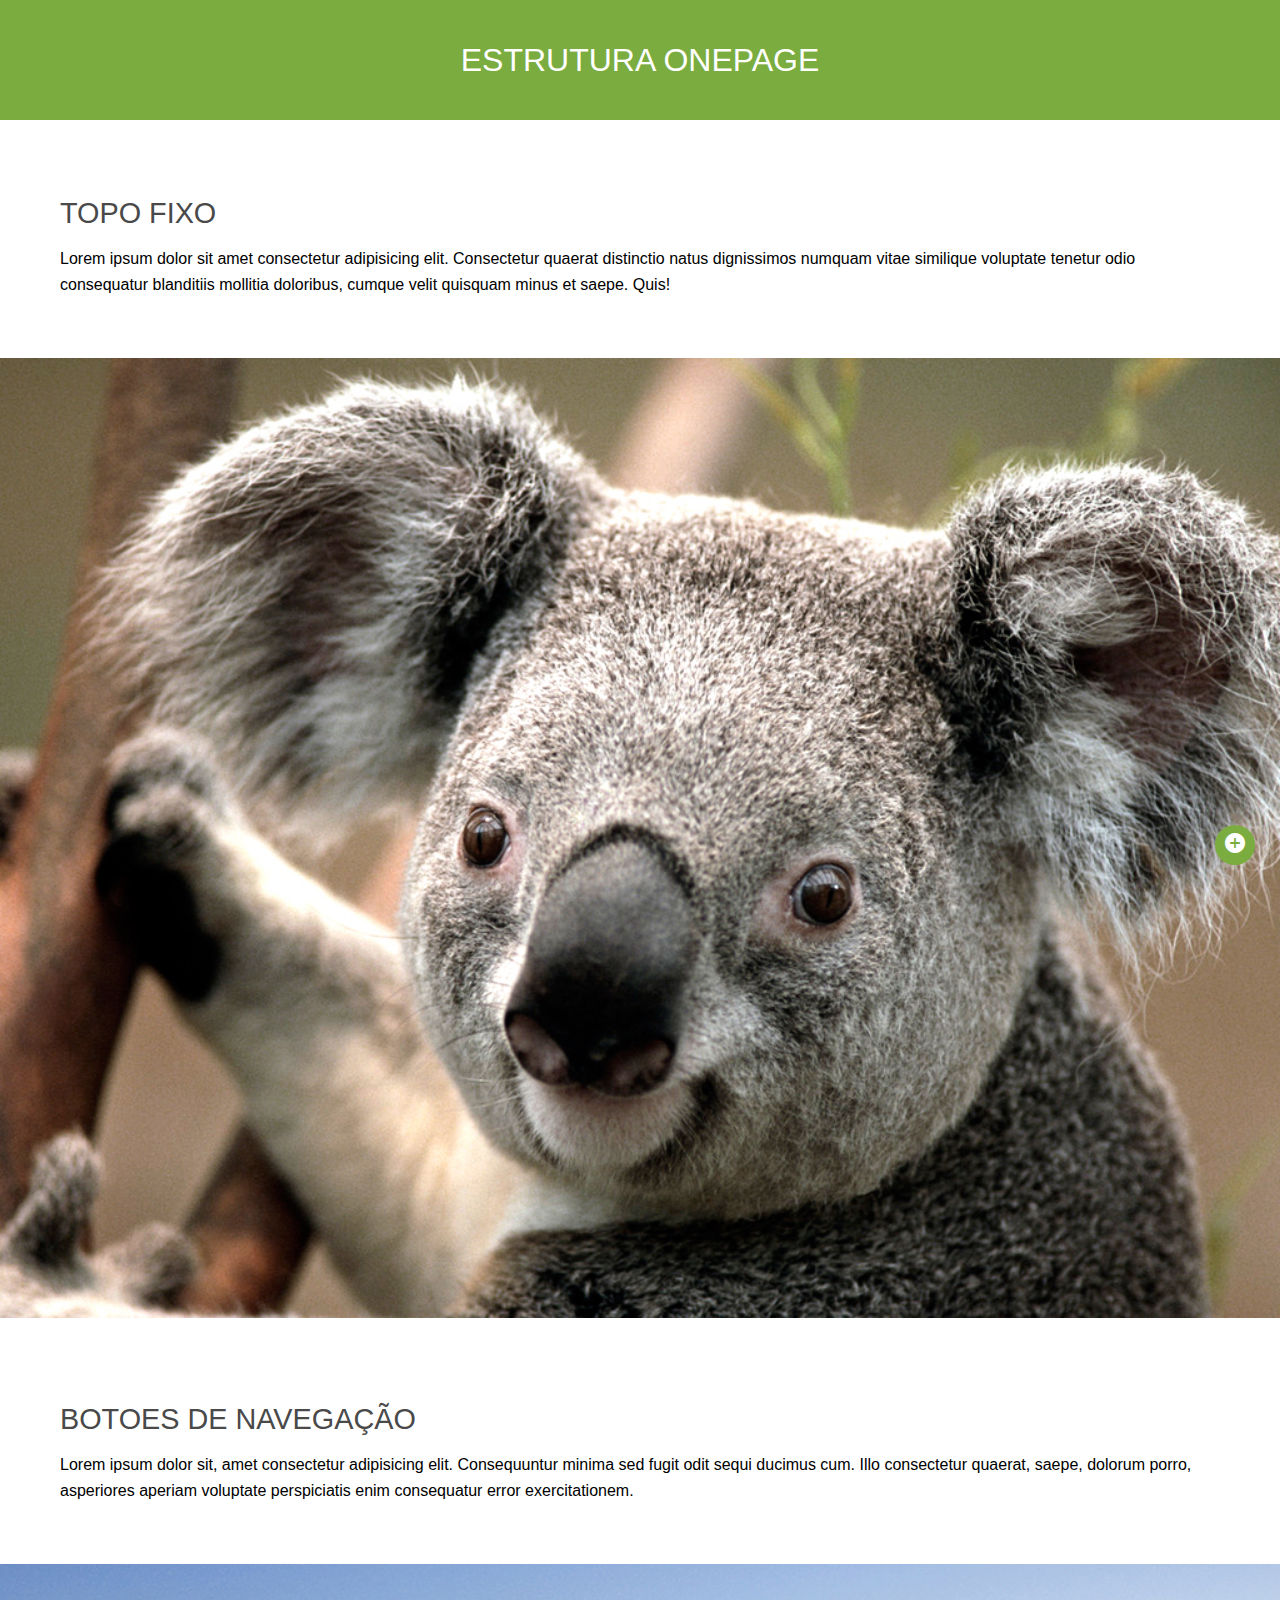
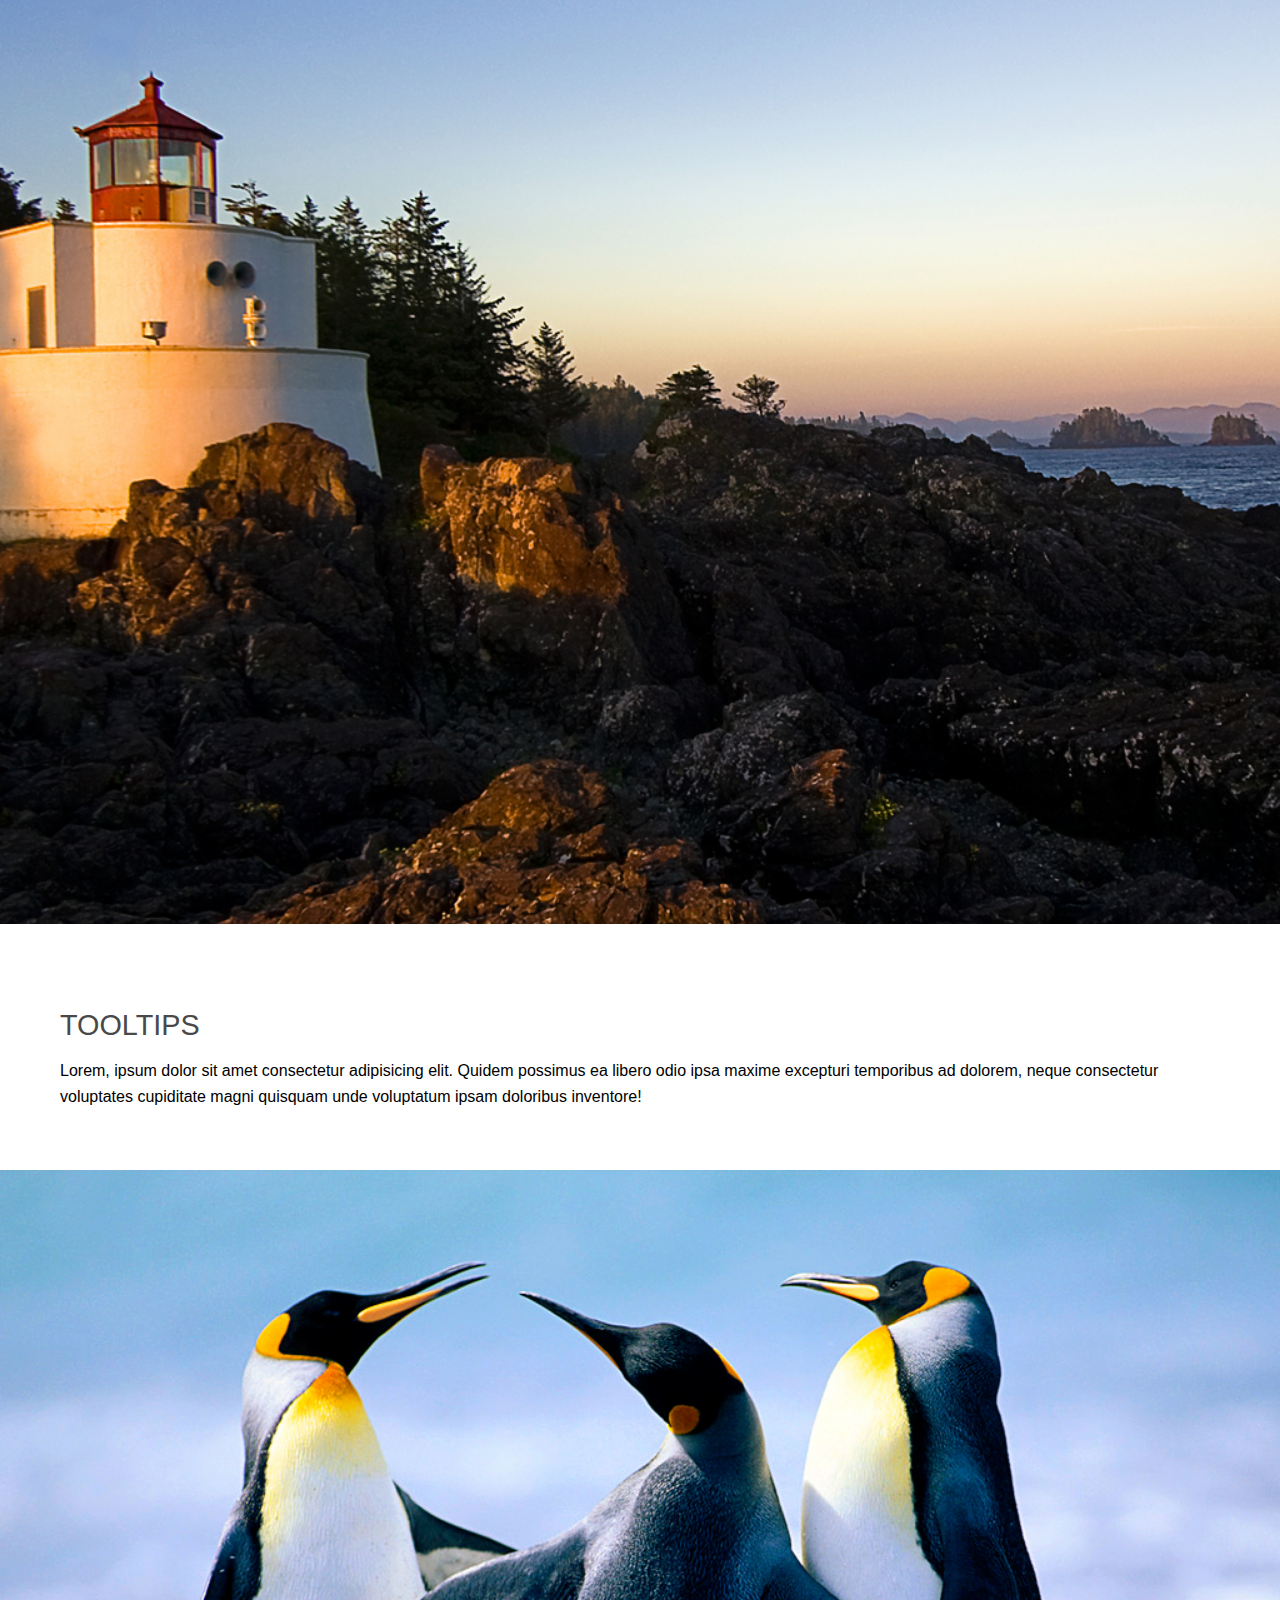
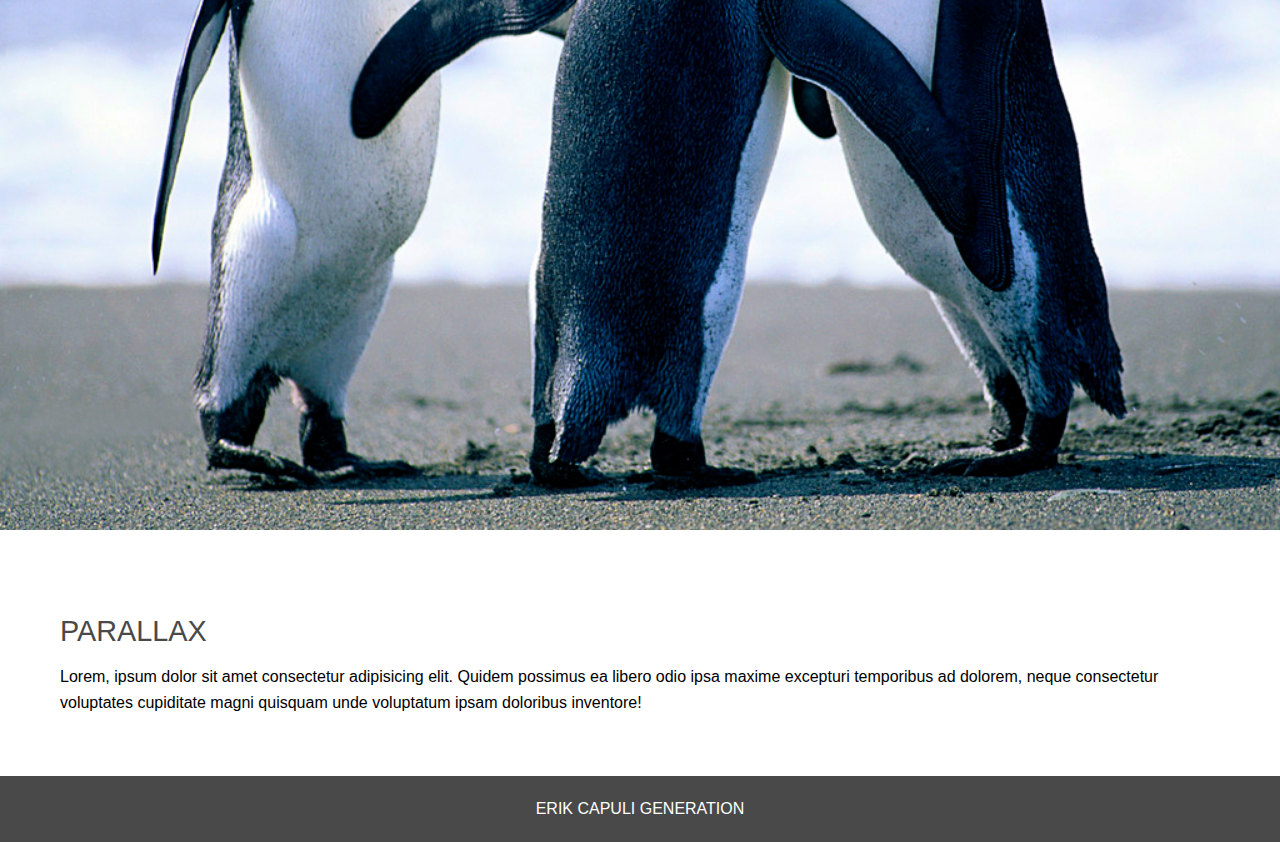
<file: onepage/index.html>
<!DOCTYPE html>
<html lang="pt-br">
<head>
    <meta charset="UTF-8">
    <meta http-equiv="X-UA-Compatible" content="IE=edge">
    <meta name="viewport" content="width=device-width, initial-scale=1.0">
    <title>One Page</title>
    <link rel="stylesheet" href="style.css">
    <link rel="stylesheet" href="https://fonts.googleapis.com/icon?family=Material+Icons">



    
</head>
<body>
    <header>
        <h1>Estrutura OnePage</h1>

    </header>

    <main>
        <nav>
            <div class="menu"><i class="material-icons">&#xE147;</i></div>
                <div class="nav-itens">
                    <a href="#topo" class="tooltip" data-tooltip="Topo fixo">
                        <i class="material-icons">&#xE30C;</i>
                        <label class="text_tooltip"></label>
                    </a>
                    <a href="#botao" class="tooltip" data-tooltip="Botoes">
                        <i class="material-icons">&#xE30F;</i>
                        <label class="text_tooltip"></label>
                    </a>
                    <a href="#tooltips" class="tooltip" data-tooltip="Tooltips">
                        <i class="material-icons">&#xE0CB;</i>
                        <label class="text_tooltip"></label>
                    </a>
                    <a href="#parallax" class="tooltip" data-tooltip="Parallax">
                        <i class="material-icons">&#xE6DD;</i>
                        <label class="text_tooltip"></label>
                    </a>
                </div>

            </div>
        </nav>
        <section>
            <div id="topo" class="section_info">
                <div class="row container">
                    <h2 class="header">Topo Fixo</h2>
                    <p>Lorem ipsum dolor sit amet consectetur adipisicing elit. Consectetur quaerat distinctio natus dignissimos numquam vitae similique voluptate tenetur odio consequatur blanditiis mollitia doloribus, cumque velit quisquam minus et saepe. Quis!</p>

                </div>
            </div>
            <div class="parallax-container">
                <div class="parallax"><img src="01.jpg" alt="imag1" width="100%"></div>
            </div>
        </section>
        <section>
            <div id="botao" class="section_info">
                <div class="row container">
                    <h2 class="header">Botoes de Navegação</h2>
                    <p>Lorem ipsum dolor sit, amet consectetur adipisicing elit. Consequuntur minima sed fugit odit sequi ducimus cum. Illo consectetur quaerat, saepe, dolorum porro, asperiores aperiam voluptate perspiciatis enim consequatur error exercitationem.</p>
                </div>
            </div>
            <div class="parallax-container">
                <div class="parallax"><img src="02.jpg" alt="img2" width="100%"></div>
            </div>
        </section>
        <section>
            <div id="tooltips" class="section_info">
                <div class="row container">
                    <h2 class="header">Tooltips</h2>
                    <p>Lorem, ipsum dolor sit amet consectetur adipisicing elit. Quidem possimus ea libero odio ipsa maxime excepturi temporibus ad dolorem, neque consectetur voluptates cupiditate magni quisquam unde voluptatum ipsam doloribus inventore!</p>
                </div>
            </div>
            <div class="parallax-container">
                <div class="parallax"> <img src="03.jpg" alt="img3" width="100%"></div>
            </div>
        </section>
        <section>
            <div id="parallax" class="section_info">
                <div class="row container">
                    <h2 class="header">Parallax</h2>
                    <p>Lorem, ipsum dolor sit amet consectetur adipisicing elit. Quidem possimus ea libero odio ipsa maxime excepturi temporibus ad dolorem, neque consectetur voluptates cupiditate magni quisquam unde voluptatum ipsam doloribus inventore!</p>
                </div>
            </div>
           
        </section>

    </main>
    <footer>
        <p>Erik Capuli Generation</p>
    </footer>

    
    <script src="https://code.jquery.com/jquery-3.6.0.js" integrity="sha256-H+K7U5CnXl1h5ywQfKtSj8PCmoN9aaq30gDh27Xc0jk=" crossorigin="anonymous"></script>
    
    <script type="text/javascript" src="script.js"></script>



    

   
     
</body>
</html>
</file>
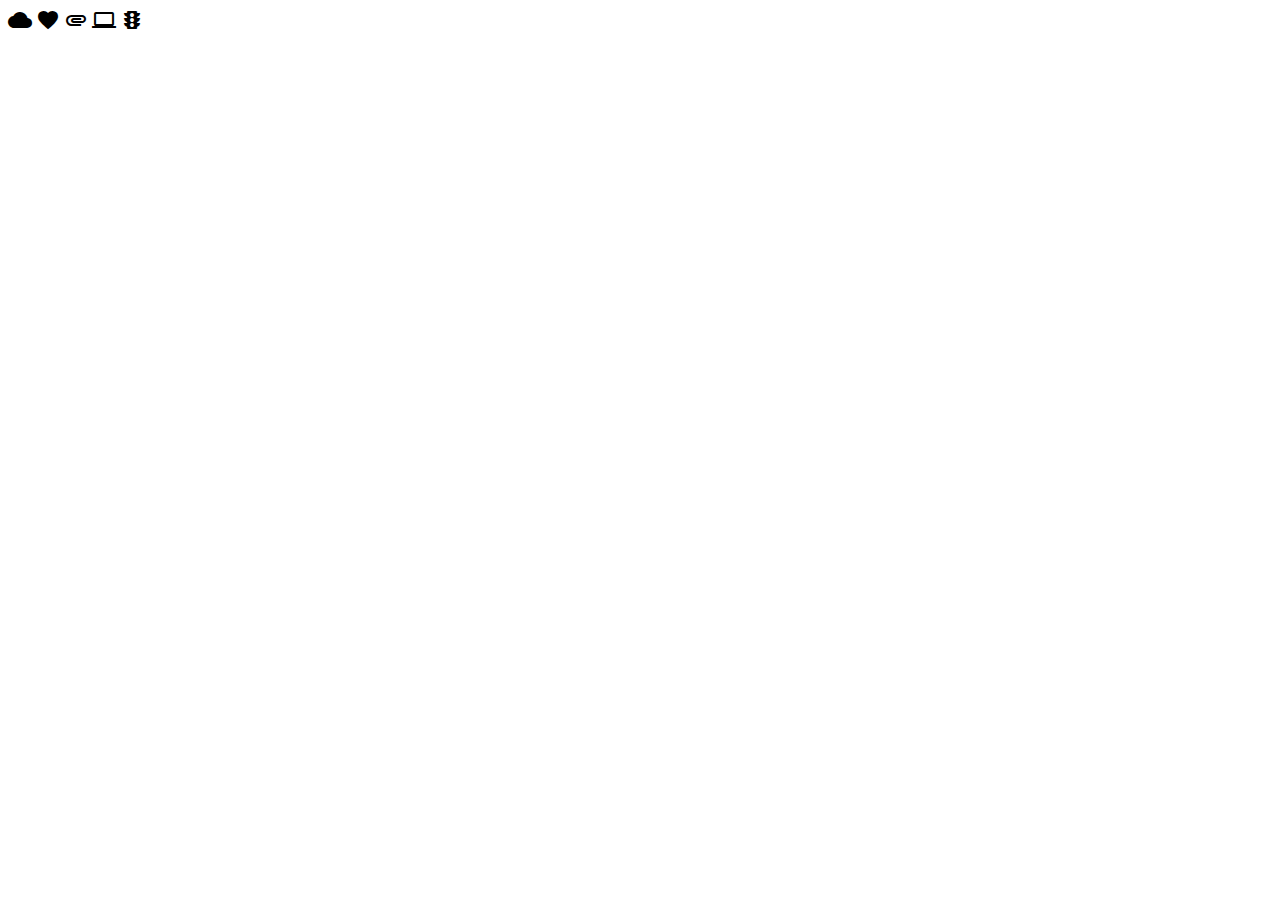
<file: onepage/teste.html>
<!DOCTYPE html>
<html>
<head>
<link rel="stylesheet" href="https://fonts.googleapis.com/icon?family=Material+Icons">
</head>
<body>

<i class="material-icons">cloud</i>
<i class="material-icons">favorite</i>
<i class="material-icons">attachment</i>
<i class="material-icons">computer</i>
<i class="material-icons">traffic</i>

</body>
</html>
</file>
<file: onepage/style.css>
*{
    margin: 0 auto;
    font-family: sans-serif;
    font-weight: 400;
    line-height: 26px;
}

header{
    height: 120px;
    width: 100%;
    background-color: #7bac3f;
    color: #fff;
    display: flex;
    align-items: center;
    justify-content: center;
    position: fixed;
    font-size: 1em;
    z-index: 1;
    transition: all .3s;
}

.header_fixed{
    font-size: 0.7em;
    height: 60px;
}

header h1{
    text-transform: uppercase;
    margin: 0;
    padding: 0px 40px;
    text-align: center;
}

nav{
    position: fixed;
    bottom: 25px;
    right: 25px;
    z-index: 2;
}

nav .menu{
    background-color: #7bac3f;
    border-radius: 50%;
    color: #fff;
    cursor: pointer;
    line-height: center;
    margin: 10px 0;
    height: 40px;
    width: 40px;
    text-align: center;
    line-height: 50px;
    
}

.nav-itens{
    position: absolute;
    top: -210px;
    opacity: 0;
    transition: all 0.3s;
}

.nav-itens a {
    display: block;
    margin: 10px 0;
    color: #fff;
    background-color: #7bac3f;
    border-radius: 50%;
    height: 40px;
    width: 40px;
    text-align: center;
    line-height: 50px;
}

.nav-show{
    opacity: 1;
}

main{
    padding-top: 120px;
}

.section_info{
    padding: 60px 60px;
}

.text_tooltip{
    background-color: rgb(90, 88, 88);
    width: 120px;
    text-decoration: none;
    padding: 0px 5px;
    position: absolute;
    right: 60px;
    height: 25px;
    margin-top: 15px;
    opacity: 0;
    transition: all .2s;
}

.text_tooltip:after{
    content: "";
    border-top: 0px solid transparent;
    border-bottom: 15px solid transparent;
    border-left: 15px solid rgb(90, 88, 88);
    position: absolute;
    right: -10px;
    top: 0px;
}

h2.header{
    font-size: 1.8em;
    color: #494949;
    text-transform: uppercase;
    margin: 20px 0;
}

.parallax-container{
    position: relative;
    overflow: hidden;
}

footer{
    background-color: #494949;
    padding: 20px 0;
    text-align: center;
    color: #fff;
    text-transform: uppercase;
}
</file>
